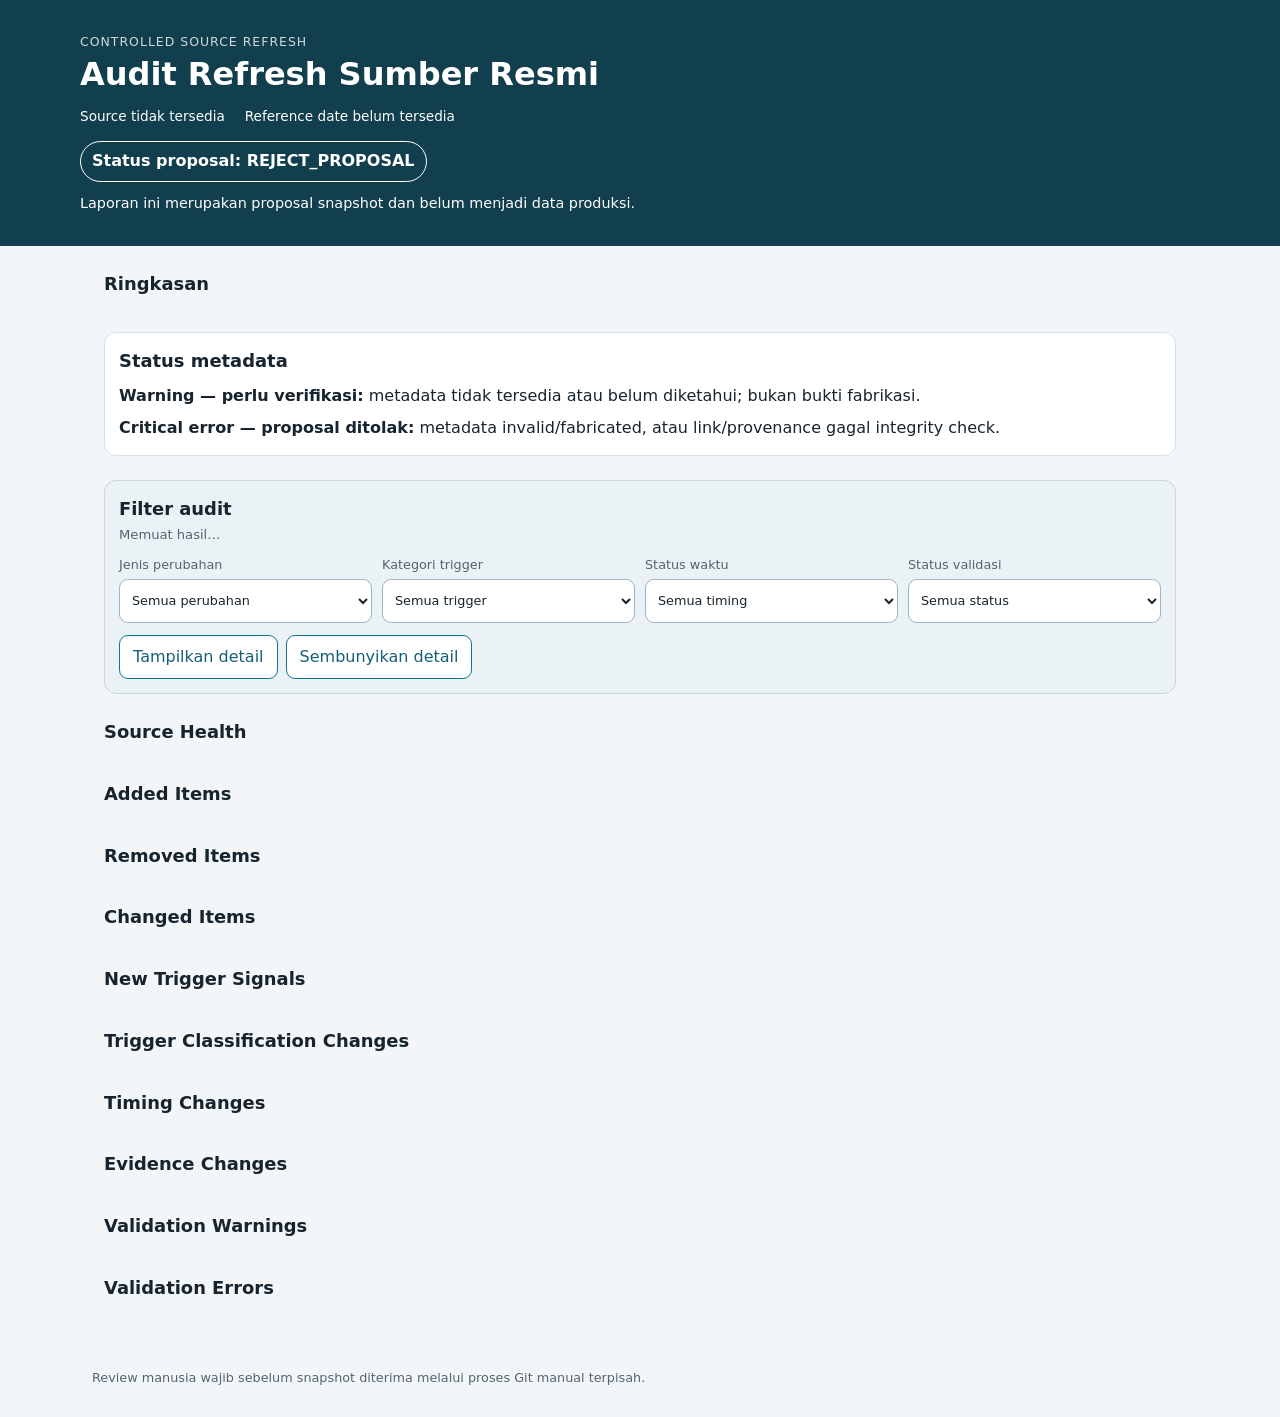
<file: radar/templates/source_refresh_report.html>
<!doctype html>
<html lang="id">
<head>
  <meta charset="utf-8">
  <meta name="viewport" content="width=device-width, initial-scale=1">
  <title>Audit Refresh Sumber Resmi</title>
  <link rel="stylesheet" href="source_refresh_report.css">
</head>
<body>
  <header class="report-header">
    <div class="header-inner">
      <p class="eyebrow">Controlled Source Refresh</p>
      <h1>Audit Refresh Sumber Resmi</h1>
      <div class="header-meta">
        <span id="sourceCode">Sumber belum tersedia</span>
        <span id="referenceDate">Reference date belum tersedia</span>
      </div>
      <p id="proposalStatus" class="proposal-status" role="status">Memuat status proposal…</p>
      <p class="proposal-note">Laporan ini merupakan proposal snapshot dan belum menjadi data produksi.</p>
      <p id="tlsSystemCaNote" class="proposal-note" hidden>TLS verification remained enabled using the operating system CA store.</p>
      <p id="tlsVerificationNote" class="proposal-note" hidden>Verifikasi TLS tetap aktif dengan menggunakan penyimpanan CA sistem operasi.</p>
    </div>
  </header>

  <main class="page-shell">
    <section id="fetchFailure" class="fetch-failure" aria-labelledby="fetchFailureTitle" hidden>
      <article class="failure-card">
        <p class="eyebrow">Live fetch diagnostic</p>
        <h2 id="fetchFailureTitle">Refresh sumber gagal</h2>
        <dl id="fetchFailureDetails"></dl>
        <p>Snapshot produksi tidak berubah.</p>
        <p>Daftar removed tidak dihitung karena proposal live tidak tersedia.</p>
      </article>
    </section>

    <section aria-labelledby="summaryTitle">
      <h2 id="summaryTitle">Ringkasan</h2>
      <div id="summaryCards" class="summary-grid"></div>
    </section>

    <section class="quality-legend" aria-labelledby="qualityLegendTitle">
      <h2 id="qualityLegendTitle">Status metadata</h2>
      <p><strong>Warning — perlu verifikasi:</strong> metadata tidak tersedia atau belum diketahui; bukan bukti fabrikasi.</p>
      <p><strong>Critical error — proposal ditolak:</strong> metadata invalid/fabricated, atau link/provenance gagal integrity check.</p>
    </section>

    <section class="filter-panel" aria-labelledby="filterTitle">
      <div class="section-heading">
        <h2 id="filterTitle">Filter audit</h2>
        <p id="filterResult" aria-live="polite">Memuat hasil…</p>
      </div>
      <div class="filter-grid">
        <label>Jenis perubahan
          <select id="changeTypeFilter">
            <option value="">Semua perubahan</option>
            <option value="ADDED">Added</option>
            <option value="REMOVED">Removed</option>
            <option value="CHANGED">Changed</option>
            <option value="TRIGGER">Trigger</option>
            <option value="VALIDATION">Validation</option>
          </select>
        </label>
        <label>Kategori trigger
          <select id="triggerFilter"><option value="">Semua trigger</option></select>
        </label>
        <label>Status waktu
          <select id="timingFilter"><option value="">Semua timing</option></select>
        </label>
        <label>Status validasi
          <select id="validationFilter">
            <option value="">Semua status</option>
            <option value="WARNING">Warning</option>
            <option value="ERROR">Error</option>
            <option value="VALID">Valid</option>
          </select>
        </label>
      </div>
      <div class="detail-actions" aria-label="Kontrol detail">
        <button type="button" id="showAllDetails">Tampilkan detail</button>
        <button type="button" id="hideAllDetails">Sembunyikan detail</button>
      </div>
    </section>

    <section aria-labelledby="healthTitle"><h2 id="healthTitle">Source Health</h2><div id="sourceHealth" class="card-grid"></div></section>
    <section aria-labelledby="addedTitle"><h2 id="addedTitle">Added Items</h2><div id="addedItems" class="card-grid"></div></section>
    <section aria-labelledby="removedTitle"><h2 id="removedTitle">Removed Items</h2><div id="removedItems" class="card-grid"></div></section>
    <section aria-labelledby="changedTitle"><h2 id="changedTitle">Changed Items</h2><div id="changedItems" class="card-grid"></div></section>
    <section aria-labelledby="newTriggersTitle"><h2 id="newTriggersTitle">New Trigger Signals</h2><div id="newTriggers" class="card-grid"></div></section>
    <section aria-labelledby="classificationTitle"><h2 id="classificationTitle">Trigger Classification Changes</h2><div id="classificationChanges" class="card-grid"></div></section>
    <section aria-labelledby="timingTitle"><h2 id="timingTitle">Timing Changes</h2><div id="timingChanges" class="card-grid"></div></section>
    <section aria-labelledby="evidenceTitle"><h2 id="evidenceTitle">Evidence Changes</h2><div id="evidenceChanges" class="card-grid"></div></section>
    <section aria-labelledby="warningsTitle"><h2 id="warningsTitle">Validation Warnings</h2><div id="validationWarnings" class="card-grid"></div></section>
    <section aria-labelledby="errorsTitle"><h2 id="errorsTitle">Validation Errors</h2><div id="validationErrors" class="card-grid"></div></section>
  </main>

  <footer>Review manusia wajib sebelum snapshot diterima melalui proses Git manual terpisah.</footer>
  <script id="report-data" type="application/json">__REPORT_DATA__</script>
  <script src="source_refresh_report.js" defer></script>
</body>
</html>
</file>
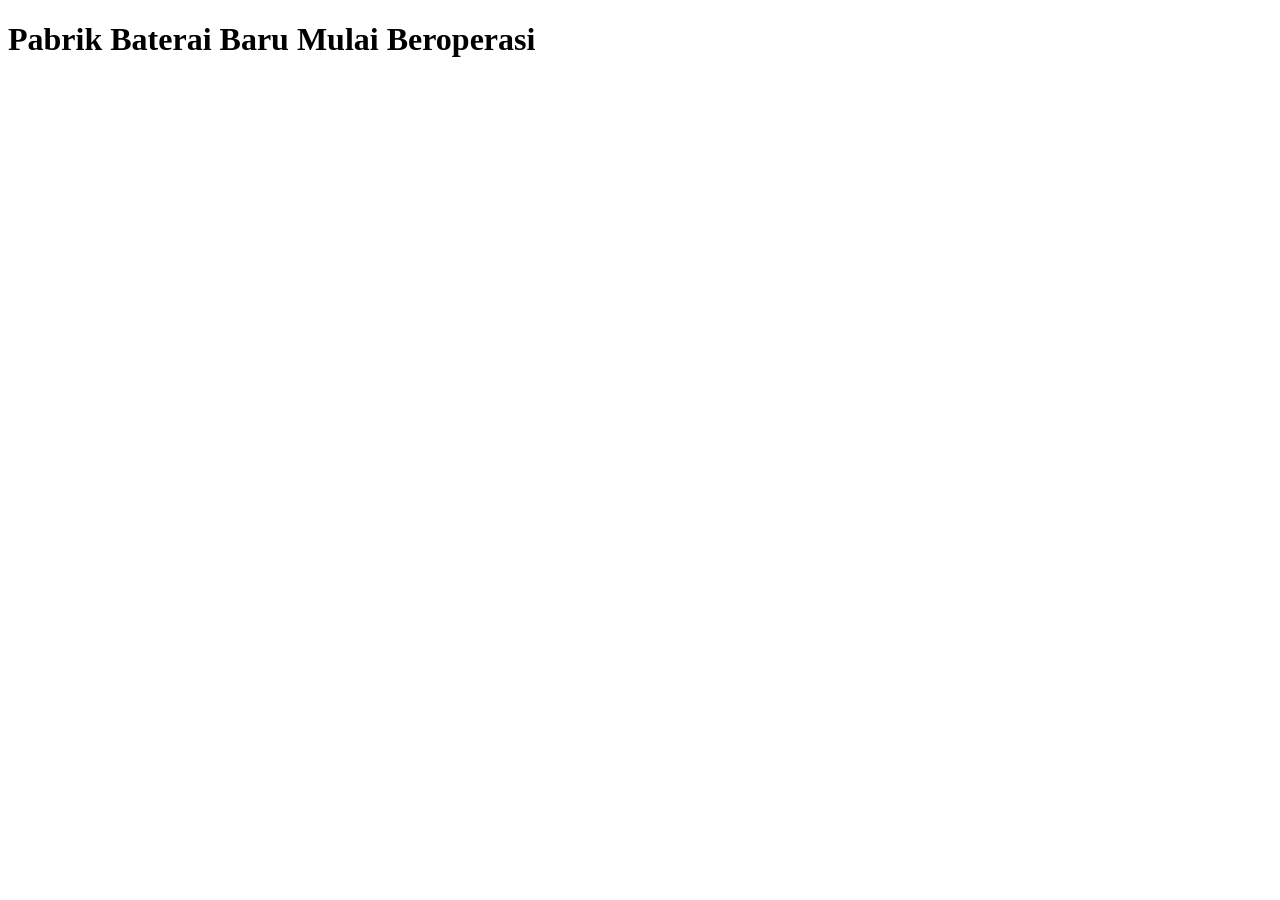
<file: radar/tests/fixtures/sources/bkpm_detail.html>
<!doctype html>
<!-- SYNTHETIC FIXTURE: source fields are test-only and do not represent a real BKPM release. -->
<html><head>
  <title>Kementerian Investasi dan Hilirisasi/BKPM - Pabrik Baterai Baru Mulai Beroperasi</title>
  <meta name="description" content="Pabrik baterai baru mulai beroperasi dan fasilitas produksi telah diresmikan di kawasan industri.">
  <meta name="author" content="BKPM">
  <link rel="canonical" href="https://www.bkpm.go.id/id/info/siaran-pers/pabrik-baterai-baru">
</head><body><h1>Pabrik Baterai Baru Mulai Beroperasi</h1></body></html>
</file>
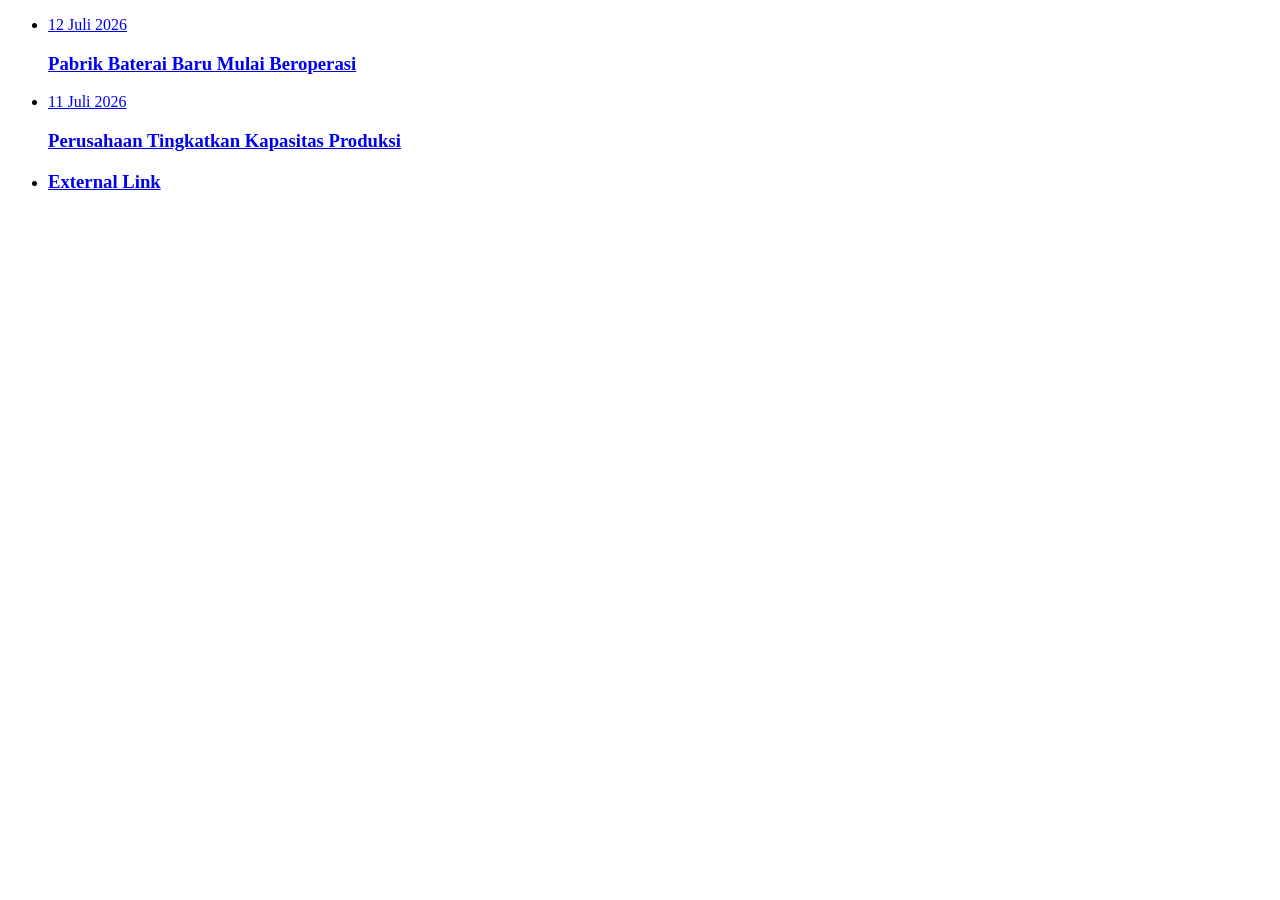
<file: radar/tests/fixtures/sources/bkpm_listing.html>
<!doctype html>
<!-- SYNTHETIC FIXTURE: follows the public BKPM static anchor-card shape; not a response dump. -->
<html><body><ul>
  <li><a href="https://www.bkpm.go.id/id/info/siaran-pers/pabrik-baterai-baru"><p class="date">12 Juli 2026</p><h3>Pabrik Baterai Baru Mulai Beroperasi</h3></a></li>
  <li><a href="https://www.bkpm.go.id/id/info/siaran-pers/perluasan-kapasitas"><p class="date">11 Juli 2026</p><h3>Perusahaan Tingkatkan Kapasitas Produksi</h3></a></li>
  <li><a href="https://external.example/news"><h3>External Link</h3></a></li>
</ul></body></html>
</file>
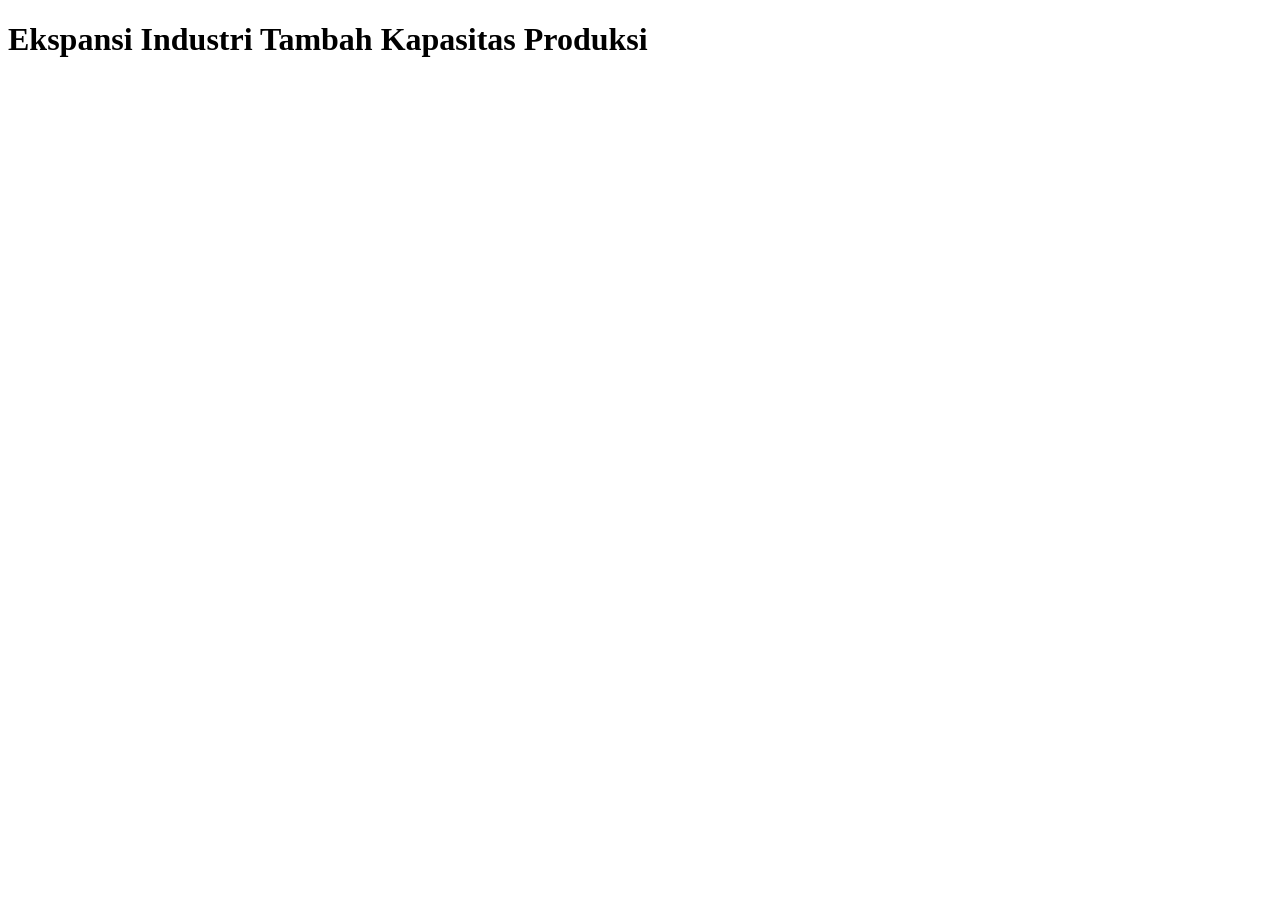
<file: radar/tests/fixtures/sources/kemenperin_detail.html>
<!doctype html>
<!-- SYNTHETIC FIXTURE: test-only content, not a captured Kemenperin response. -->
<html><head>
  <meta name="description" content="Produsen memperluas fasilitas dan menambah kapasitas produksi di kawasan industri.">
  <link rel="canonical" href="https://imc.kemenperin.go.id/berita/ekspansi-industri">
</head><body><h1>Ekspansi Industri Tambah Kapasitas Produksi</h1></body></html>
</file>
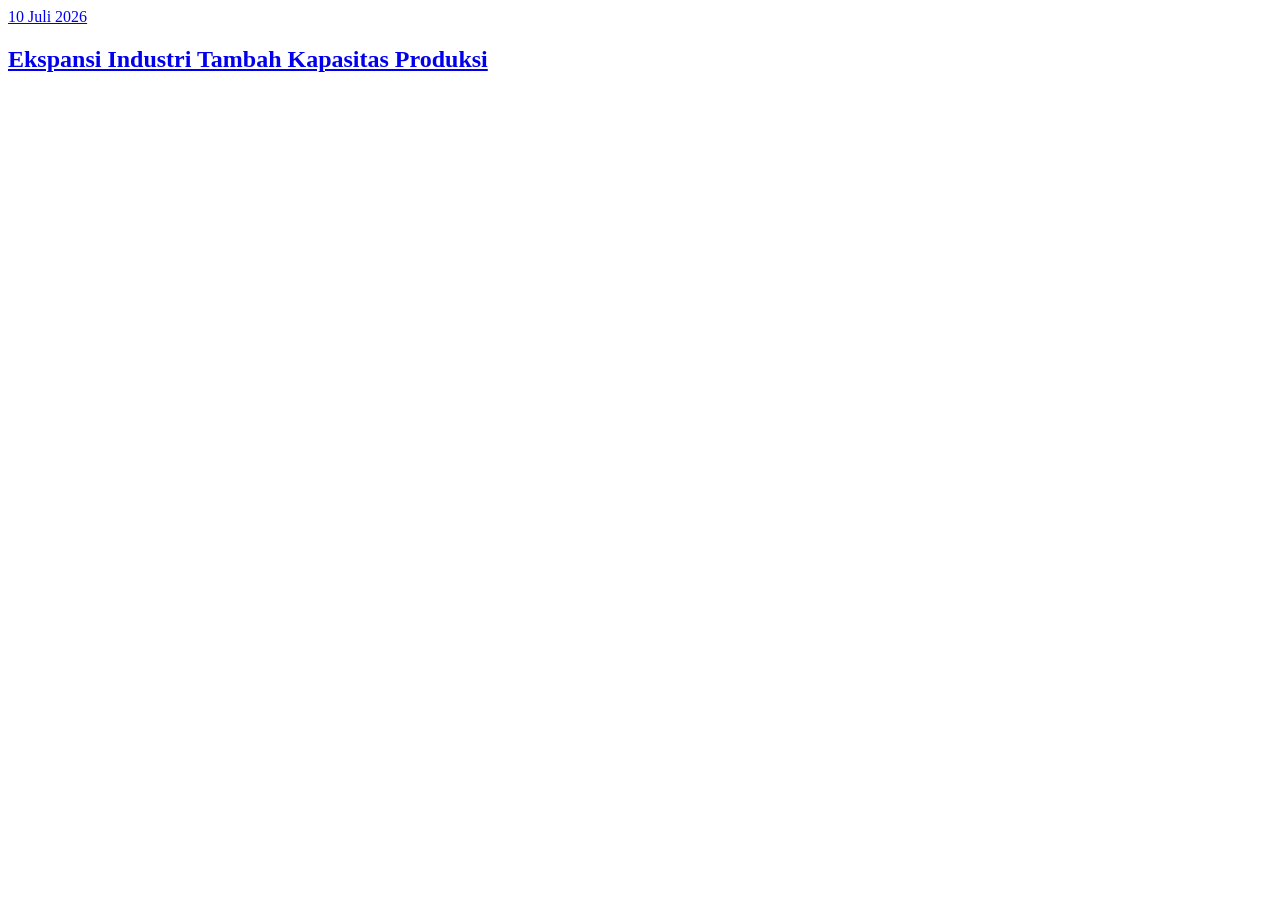
<file: radar/tests/fixtures/sources/kemenperin_listing.html>
<!doctype html>
<!-- SYNTHETIC FIXTURE: test-only static listing for the configured Kemenperin parser. -->
<html><body>
  <a href="/berita/ekspansi-industri"><span class="date">10 Juli 2026</span><h2>Ekspansi Industri Tambah Kapasitas Produksi</h2></a>
</body></html>
</file>
<file: radar/templates/source_refresh_report.css>
:root {
  color-scheme: light;
  --bg: #f3f6f8;
  --card: #ffffff;
  --ink: #17242e;
  --muted: #526571;
  --line: #d7e0e5;
  --accent: #0e7490;
  --accent-dark: #155e75;
  --warning-bg: #fff7d6;
  --warning-ink: #704d00;
  --error-bg: #feeceb;
  --error-ink: #8f1d18;
  --success-bg: #e6f7ee;
  --success-ink: #17633a;
}

* { box-sizing: border-box; }
html, body { width: 100%; max-width: 100%; overflow-x: hidden; }
body {
  margin: 0;
  background: var(--bg);
  color: var(--ink);
  font-family: system-ui, -apple-system, "Segoe UI", Arial, sans-serif;
  font-size: 15px;
  line-height: 1.55;
}
button, select { font: inherit; }
a, .breakable, dd, pre { overflow-wrap: anywhere; word-break: break-word; }

.report-header { background: #123f4d; color: #fff; padding: 24px 16px; }
.header-inner, .page-shell, footer { width: min(100%, 1120px); margin-inline: auto; min-width: 0; }
.eyebrow { margin: 0 0 4px; font-size: .78rem; letter-spacing: .08em; text-transform: uppercase; opacity: .8; }
h1 { margin: 0; font-size: 1.55rem; line-height: 1.2; }
h2 { margin: 0 0 10px; font-size: 1.12rem; }
.header-meta { display: flex; flex-direction: column; gap: 3px; margin-top: 12px; font-size: .85rem; }
.proposal-status { display: inline-block; margin: 14px 0 6px; padding: 7px 11px; border: 1px solid currentColor; border-radius: 999px; font-weight: 700; }
.proposal-note { margin: 4px 0 0; max-width: 720px; font-size: .9rem; }

.page-shell { padding: 18px 12px 36px; }
section { min-width: 0; margin-bottom: 24px; }
.summary-grid, .card-grid { display: grid; grid-template-columns: 1fr; gap: 10px; min-width: 0; }
.summary-card, .audit-card, .health-card, .validation-card {
  min-width: 0; background: var(--card); border: 1px solid var(--line);
  border-radius: 12px; padding: 14px; box-shadow: 0 1px 2px rgba(15, 40, 50, .04);
}
.failure-card {
  min-width: 0; max-width: 100%; padding: 16px; border: 2px solid var(--error-ink);
  border-radius: 12px; background: var(--error-bg); color: var(--error-ink);
  overflow-wrap: anywhere;
}
.failure-card h2 { margin-bottom: 10px; }
.failure-card p { margin: 10px 0 0; }
.fetch-failure[hidden] { display: none; }
.summary-card strong { display: block; font-size: 1.35rem; line-height: 1.2; }
.summary-card span { color: var(--muted); font-size: .82rem; }
.quality-legend { min-width: 0; padding: 14px; border: 1px solid var(--line); border-radius: 12px; background: var(--card); }
.quality-legend p { margin: 7px 0 0; overflow-wrap: anywhere; }
.audit-card h3, .health-card h3 { margin: 0 0 8px; font-size: 1rem; line-height: 1.35; overflow-wrap: anywhere; }
.card-status { display: inline-block; margin-bottom: 8px; font-size: .76rem; font-weight: 700; }
.status-warning { background: var(--warning-bg); color: var(--warning-ink); }
.status-error { background: var(--error-bg); color: var(--error-ink); }
.status-valid { background: var(--success-bg); color: var(--success-ink); }
.card-status, .tag { border-radius: 999px; padding: 3px 9px; }
.tag-list { display: flex; flex-wrap: wrap; gap: 5px; margin: 8px 0; }
.tag { background: #e8f0f4; color: #294853; font-size: .73rem; }
.metadata-messages { display: grid; gap: 6px; margin: 10px 0; min-width: 0; }
.validation-label {
  display: block; min-width: 0; border-left: 4px solid currentColor; border-radius: 7px;
  padding: 7px 9px; font-size: .78rem; font-weight: 650; overflow-wrap: anywhere;
}
.validation-label.warning { background: var(--warning-bg); color: var(--warning-ink); }
.validation-label.error { background: var(--error-bg); color: var(--error-ink); }

dl { display: grid; grid-template-columns: minmax(98px, .42fr) minmax(0, 1fr); gap: 5px 9px; margin: 0; }
dt { color: var(--muted); font-size: .78rem; }
dd { min-width: 0; margin: 0; font-size: .84rem; }
.detail-panel { margin-top: 10px; border-top: 1px solid var(--line); padding-top: 10px; }
.detail-panel[hidden] { display: none; }
.detail-panel pre { margin: 0; white-space: pre-wrap; font: inherit; font-size: .8rem; color: var(--muted); }
.card-actions, .detail-actions { display: flex; flex-wrap: wrap; gap: 8px; margin-top: 12px; }
button, .source-link {
  min-height: 44px; display: inline-flex; align-items: center; justify-content: center;
  border: 1px solid var(--accent); border-radius: 9px; padding: 8px 13px;
  background: #fff; color: var(--accent-dark); text-decoration: none; cursor: pointer;
}
button:hover, .source-link:hover { background: #e9f7fa; }
button:focus-visible, select:focus-visible, a:focus-visible {
  outline: 3px solid #f59e0b; outline-offset: 2px;
}

.filter-panel { background: #eaf2f5; border: 1px solid #c7d8df; border-radius: 12px; padding: 14px; }
.section-heading { display: flex; flex-direction: column; gap: 2px; margin-bottom: 10px; }
.section-heading h2, .section-heading p { margin: 0; }
.section-heading p { color: var(--muted); font-size: .82rem; }
.filter-grid { display: grid; grid-template-columns: 1fr; gap: 10px; }
.filter-grid label { min-width: 0; display: grid; gap: 4px; color: var(--muted); font-size: .8rem; }
.filter-grid select { width: 100%; min-width: 0; min-height: 44px; border: 1px solid #9fb5bf; border-radius: 9px; padding: 8px; background: #fff; color: var(--ink); }
.empty-state { margin: 0; padding: 14px; color: var(--muted); background: var(--card); border: 1px dashed var(--line); border-radius: 10px; }
footer { padding: 8px 12px 30px; color: var(--muted); font-size: .8rem; }

@media (min-width: 360px) {
  .page-shell { padding-inline: 14px; }
  .summary-grid { grid-template-columns: repeat(2, minmax(0, 1fr)); }
}
@media (min-width: 390px) {
  body { font-size: 16px; }
  .report-header { padding-inline: 18px; }
  .metadata-messages { gap: 7px; }
}
@media (min-width: 768px) {
  .report-header { padding: 32px 24px; }
  h1 { font-size: 2rem; }
  .header-meta { flex-direction: row; flex-wrap: wrap; gap: 8px 20px; }
  .page-shell { padding: 24px; }
  .summary-grid { grid-template-columns: repeat(4, minmax(0, 1fr)); }
  .card-grid { grid-template-columns: repeat(2, minmax(0, 1fr)); }
  .filter-grid { grid-template-columns: repeat(2, minmax(0, 1fr)); }
}
@media (min-width: 1024px) {
  .summary-grid { grid-template-columns: repeat(8, minmax(0, 1fr)); }
  .filter-grid { grid-template-columns: repeat(4, minmax(0, 1fr)); }
}
</file>
